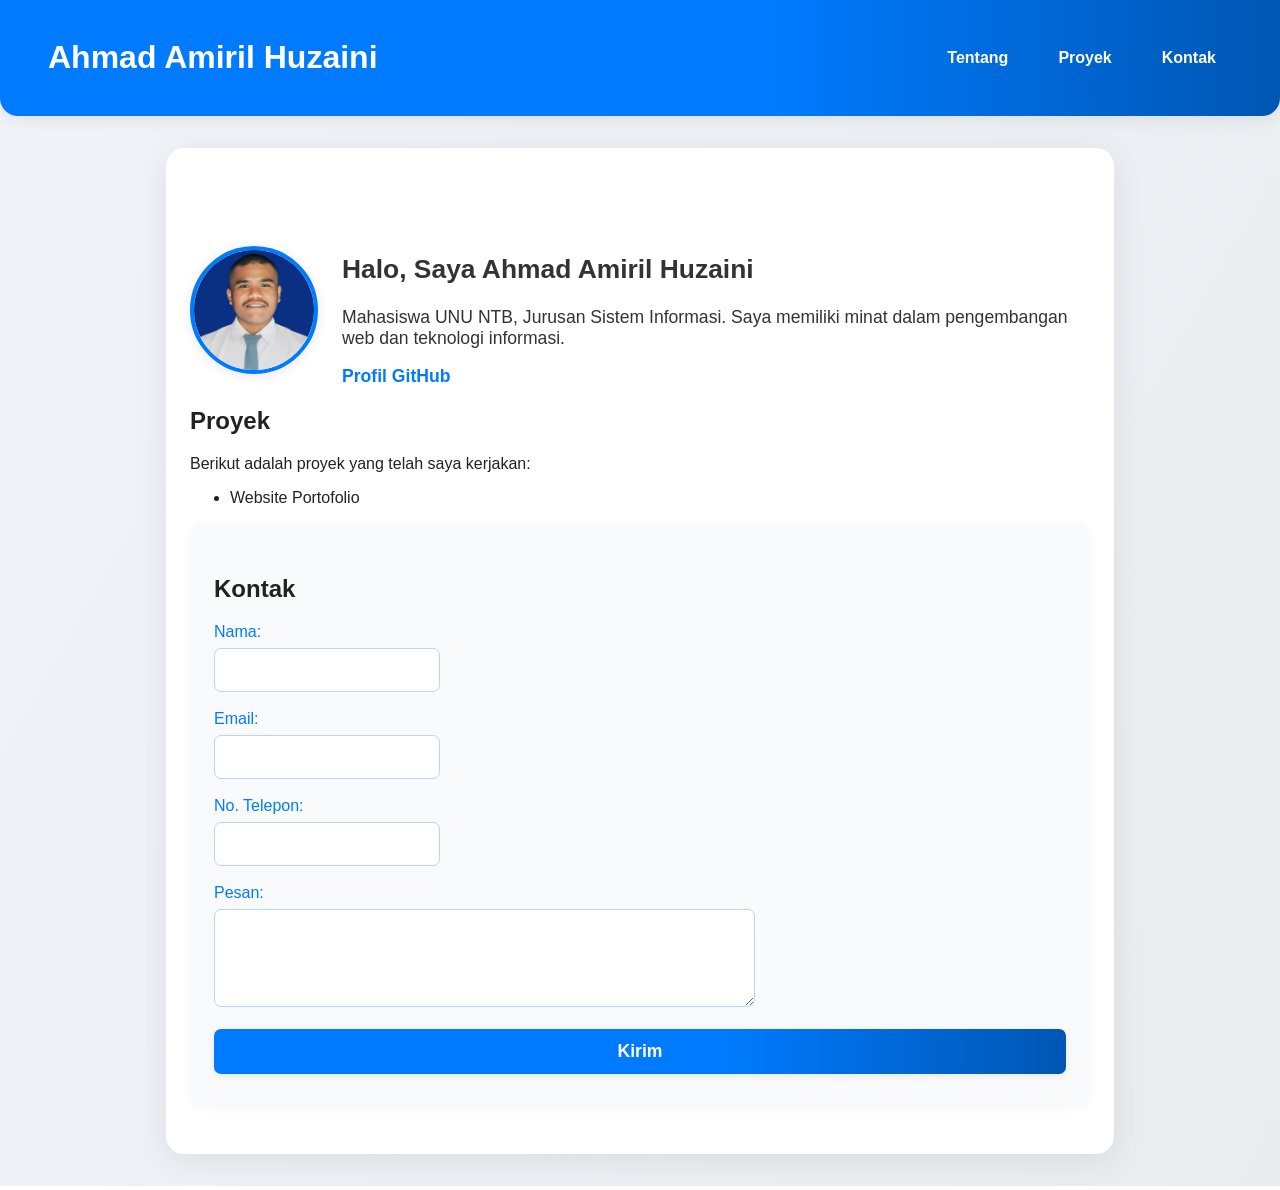
<file: index.html>
<!DOCTYPE html>
<html lang="en">

<head>
    <meta charset="UTF-8">
    <meta name="viewport" content="width=device-width, initial-scale=1.0">
    <title>Portofolio - Ahmad Amiril Huzaini</title>
    <link rel="stylesheet" href="./css/style.css">
</head>

<body>
    <header>
        <h1>Ahmad Amiril Huzaini</h1>
        <nav>
            <ul class="nav-menu">
                <li><a href="#about">Tentang</a></li>
                <li><a href="#projects">Proyek</a></li>
                <li><a href="#contact">Kontak</a></li>
            </ul>
        </nav>
    </header>
    <div class="body-container">
        <section id="about" class="profile"></section>
        <div class="profile-photo-container">
            <img class="profile-photo" src="./img/foto.jpg" alt="My Photo" width="200">
            <div class="profile-description">
                <h2>Halo, Saya Ahmad Amiril Huzaini</h2>
                <p>Mahasiswa UNU NTB, Jurusan Sistem Informasi. Saya memiliki minat dalam pengembangan web dan teknologi
                    informasi.</p>
                <a class="github-link" href="https://github.com/HUzaini27" target="_blank">Profil GitHub</a>
            </div>
        </div>
        </section>
        <section id="projects">
            <h2>Proyek</h2>
            <p>Berikut adalah proyek yang telah saya kerjakan:</p>
            <ul>
                <li>Website Portofolio</li>
            </ul>
        </section>
        <section id="contact" class="form-section">
            <h2>Kontak</h2>
            <form class="contact-form">
                <div class="form-group">
                    <label for="name" class="form-label">Nama:</label>
                    <input type="text" id="name" class="form-input">
                </div>
                <div class="form-group">
                    <label for="email" class="form-label">Email:</label>
                    <input type="email" id="email" class="form-input">
                </div>
                <div class="form-group">
                    <label for="phone" class="form-label">No. Telepon:</label>
                    <input type="tel" id="phone" class="form-input">
                </div>
                <div class="form-group">
                    <label for="messages" class="form-label">Pesan:</label>
                    <textarea id="messages" class="form-textarea" rows="4" cols="50"></textarea>
                </div>
                <button type="submit" class="form-button">Kirim</button>
            </form>
        </section>
    </div>
</body>

</html>
</file>
<file: css/style.css>
body {
  font-family: 'Segoe UI', Arial, sans-serif;
  margin: 0;
  padding: 0;
  box-sizing: border-box;
  background: linear-gradient(120deg, #f0f4f8 0%, #e9ecef 100%);
  color: #222;
  animation: fadeInBody 1s;
}

@keyframes fadeInBody {
  from {
    opacity: 0;
  }

  to {
    opacity: 1;
  }
}

header {
  background: linear-gradient(90deg, #007bff 60%, #0056b3 100%);
  color: white;
  padding: 18px 48px;
  display: flex;
  justify-content: space-between;
  align-items: center;
  box-shadow: 0 4px 16px rgba(0, 0, 0, 0.07);
  border-radius: 0 0 18px 18px;
  animation: slideDown 0.8s;
}

@keyframes slideDown {
  from {
    transform: translateY(-40px);
    opacity: 0;
  }

  to {
    transform: translateY(0);
    opacity: 1;
  }
}

.nav-menu {
  list-style: none;
  display: flex;
  gap: 18px;
  margin: 0;
  padding: 0;
}

.nav-menu li {
  margin: 0;
}

.nav-menu a {
  text-decoration: none;
  color: white;
  font-weight: 600;
  padding: 8px 16px;
  border-radius: 6px;
  transition: background 0.2s, transform 0.2s;
}

.nav-menu a:hover {
  background: rgba(255, 255, 255, 0.15);
  text-decoration: none;
  transform: scale(1.08);
}

.body-container {
  padding: 48px 24px;
  max-width: 900px;
  margin: 32px auto;
  background: white;
  border-radius: 18px;
  box-shadow: 0 6px 32px rgba(0, 0, 0, 0.08);
  animation: fadeInUp 1s;
}

@keyframes fadeInUp {
  from {
    opacity: 0;
    transform: translateY(40px);
  }

  to {
    opacity: 1;
    transform: translateY(0);
  }
}

.profile {
  display: flex;
  align-items: center;
  gap: 32px;
  margin-bottom: 36px;
  flex-wrap: wrap;
}

.profile-photo-container {
  display: flex;
  gap: 24px;
  align-items: center;
  justify-content: center;
}

.profile-photo {
  border-radius: 50%;
  width: 120px;
  height: 120px;
  object-fit: cover;
  box-shadow: 0 2px 12px rgba(0, 0, 0, 0.10);
  border: 4px solid #007bff;
  margin-bottom: 0;
  transition: transform 0.3s, box-shadow 0.3s;
}

.profile-photo:hover {
  transform: scale(1.07) rotate(-2deg);
  box-shadow: 0 6px 24px rgba(0, 123, 255, 0.18);
}

.profile-description {
  flex: 1;
  text-align: left;
  font-size: 1.1rem;
  color: #333;
  animation: fadeInRight 1.2s;
}

@keyframes fadeInRight {
  from {
    opacity: 0;
    transform: translateX(-40px);
  }

  to {
    opacity: 1;
    transform: translateX(0);
  }
}

.github-link {
  text-decoration: none;
  color: #007bff;
  font-weight: 600;
  transition: color 0.2s, text-shadow 0.2s;
}

.github-link:hover {
  color: #0056b3;
  text-decoration: underline;
  text-shadow: 0 2px 8px #b6d4fe;
}

.form-section {

  margin: 0 auto;
  background: #f8fafc;
  padding: 32px 24px;
  border-radius: 14px;
  box-shadow: 0 2px 12px rgba(0, 0, 0, 0.04);
  animation: fadeInUp 1.2s;
}

.contact-form {
  display: flex;
  flex-direction: column;
  gap: 18px;
}

.form-group {
  margin-bottom: 0;
}

.form-label {
  margin-bottom: 7px;
  display: block;
  font-weight: 500;
  color: #007bff;
}

.form-input,
.form-textarea {

  padding: 12px;
  border: 1.5px solid #b6d4fe;
  border-radius: 7px;
  font-size: 1rem;
  background: #fff;
  transition: border 0.2s, box-shadow 0.2s;
}

.form-input:focus,
.form-textarea:focus {
  border-color: #007bff;
  outline: none;
  box-shadow: 0 0 0 2px #b6d4fe;
}

.form-button {
  padding: 12px 0;
  background: linear-gradient(90deg, #007bff 60%, #0056b3 100%);
  color: white;
  border: none;
  border-radius: 7px;
  font-size: 1.1rem;
  font-weight: 600;
  cursor: pointer;
  transition: background 0.2s, transform 0.1s, box-shadow 0.2s;
  box-shadow: 0 2px 8px rgba(0, 0, 0, 0.08);
}

.form-button:hover {
  background: linear-gradient(90deg, #0056b3 60%, #007bff 100%);
  transform: translateY(-2px) scale(1.03);
  box-shadow: 0 4px 16px rgba(0, 123, 255, 0.15);
}

/* Responsive: Tablet */
@media (max-width: 900px) {
  .body-container {
    padding: 24px 8px;
    max-width: 98vw;
  }

  .profile {
    gap: 18px;
  }
}

/* Responsive: Mobile */
@media (max-width: 700px) {
  header {
    flex-direction: column;
    padding: 14px 8px;
    text-align: center;
    gap: 10px;
  }

  .body-container {
    padding: 18px 6px;
    margin: 16px 4px;
  }

  .profile {
    flex-direction: column;
    gap: 18px;
    text-align: center;
  }

  .profile-description {
    text-align: center;
  }

  .form-section {
    padding: 18px 6px;
  }
}

/* Responsive: Small Mobile */
@media (max-width: 480px) {
  .profile-photo {
    width: 80px;
    height: 80px;
  }

  .body-container,
  .form-section {
    padding: 8px 2px;
    border-radius: 8px;
  }

  .form-button {
    font-size: 1rem;
    padding: 10px 0;
  }
}
</file>
